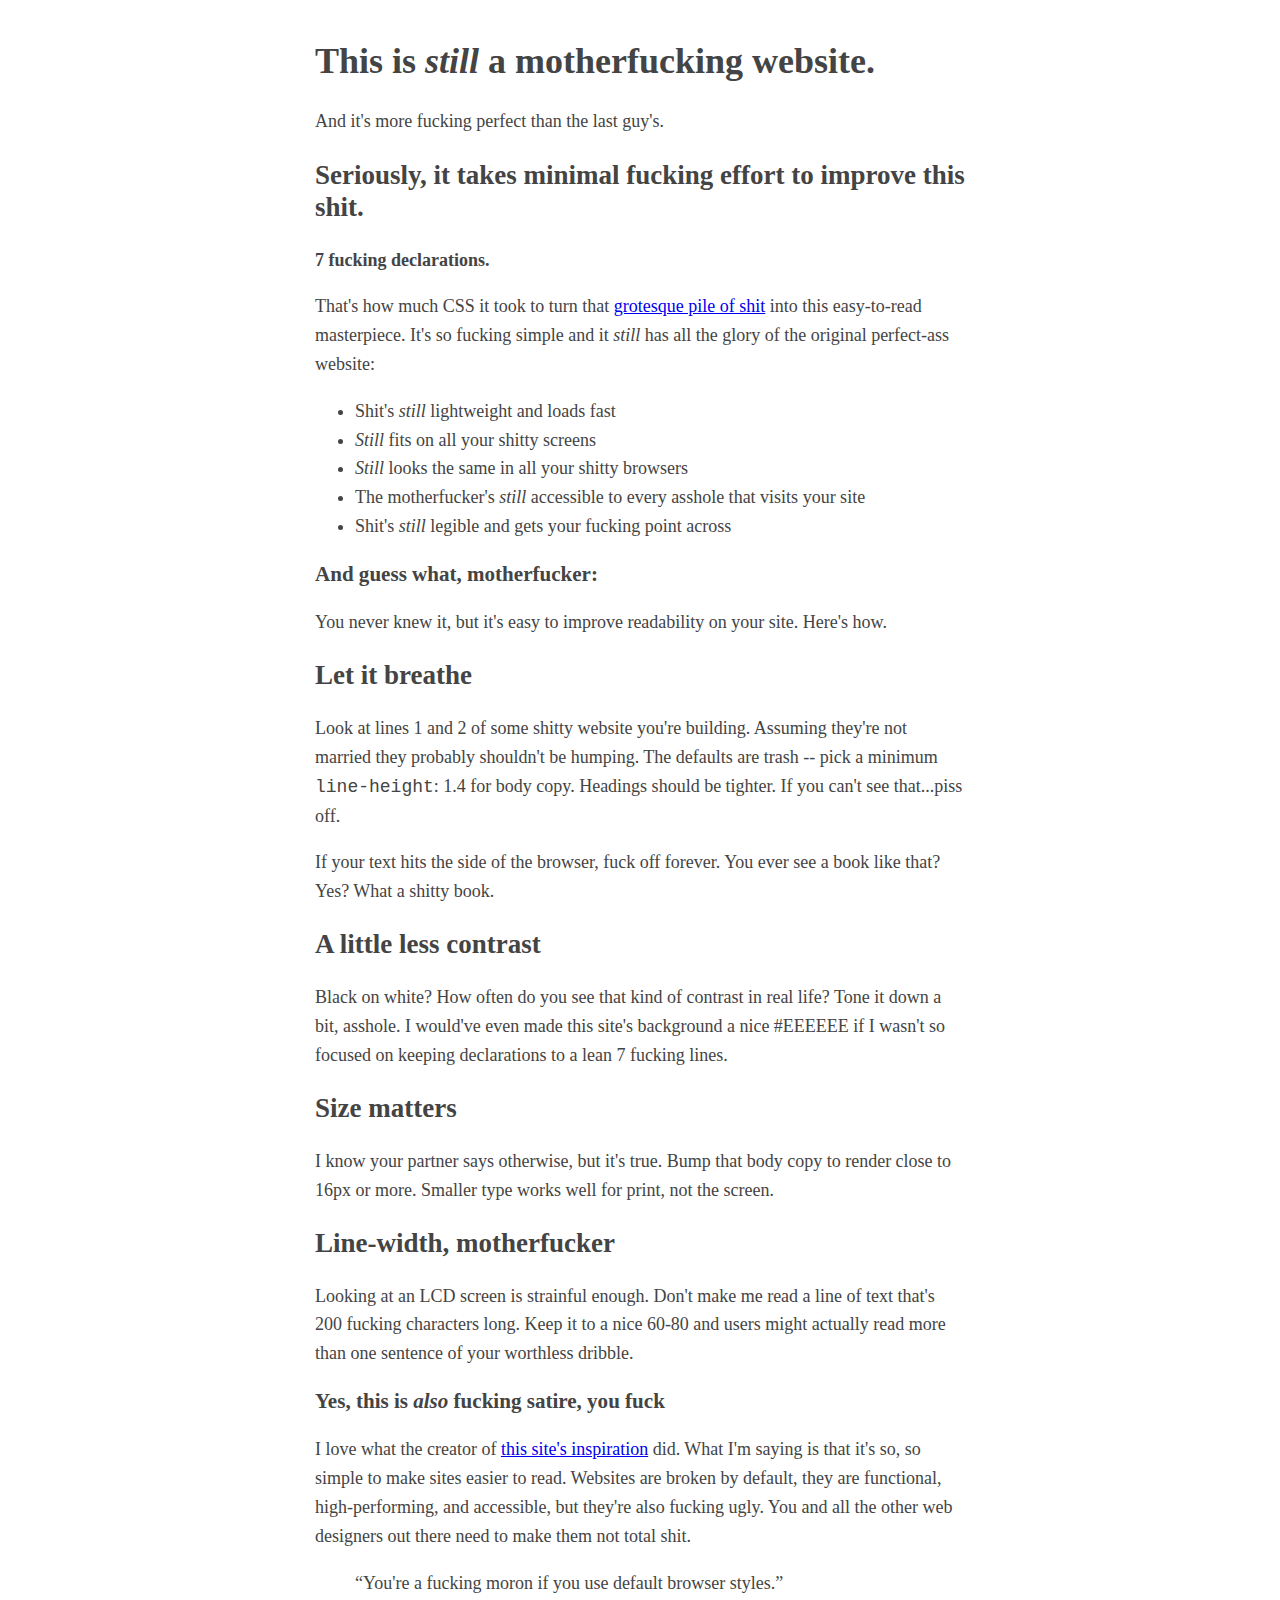
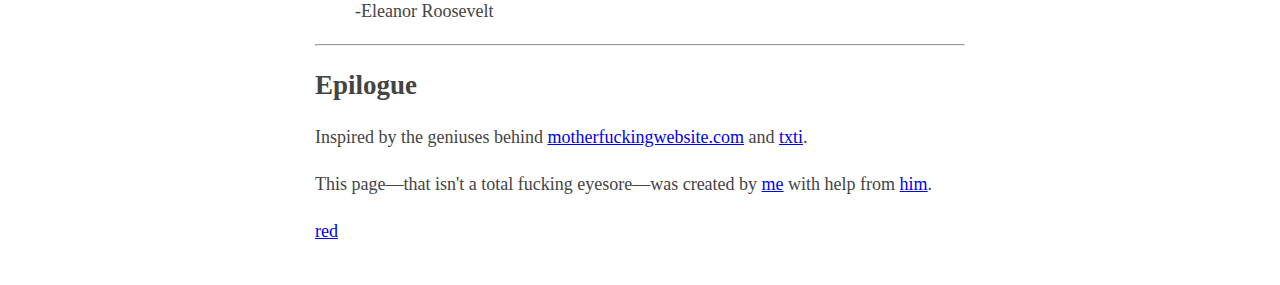
<file: index.html>
<!DOCTYPE html>
<html>
<head>
    <meta charset="utf-8">
    <link rel="stylesheet" href="style.css"/>
    
    <title>BetterMotherFuckingWebsite</title>
</head>

<body>
    <header>
        <h1> This is <em>still</em> a motherfucking website.</h1>
        <p> And it's more fucking perfect than the last guy's.</p>
    </header>

    <h2>Seriously, it takes minimal fucking effort to improve this shit.</h2>
    <p class="bold">
        7 fucking declarations.</p>
    <p>
        That's how much CSS it took to turn that <a href="http://motherfuckingwebsite.com">grotesque pile of shit</a> into this easy-to-read masterpiece. It's so fucking simple and it <em>still</em> has all the glory of the original perfect-ass website:
    </p>
    <ul>
        <li>Shit's <em>still</em> lightweight and loads fast</li>
        <li><em>Still</em> fits on all your shitty screens</li>
        <li><em>Still</em> looks the same in all your shitty browsers</li>
        <li>The motherfucker's <em>still</em> accessible to every asshole that visits your site</li>
        <li>Shit's <em>still</em> legible and gets your fucking point across</li>
    </ul>
    <h3>And guess what, motherfucker:</h3>
    <p>You never knew it, but it's easy to improve readability on your site. Here's how.</p>
    
    <h2>Let it breathe</h2>
    <p>
        Look at lines 1 and 2 of some shitty website you're building. Assuming they're not married they probably shouldn't be humping. The defaults are trash -- pick a minimum <span class="monospace">line-height</span>: 1.4 for body copy. Headings should be tighter. If you can't see that...piss off.
    </p>
    <p>
        If your text hits the side of the browser, fuck off forever. You ever see a book like that? Yes? What a shitty book.
    </p>

    <h2>A little less contrast</h2>

    <p>
        Black on white? How often do you see that kind of contrast in real life? Tone it down a bit, asshole. I would've even made this site's background a nice #EEEEEE if I wasn't so focused on keeping declarations to a lean 7 fucking lines.
    </p>
    <h2>Size matters</h2>
    <p>
        I know your partner says otherwise, but it's true. Bump that body copy to render close to 16px or more. Smaller type works well for print, not the screen.
    </p>

    <h2>Line-width, motherfucker</h2>

    <p>
        Looking at an LCD screen is strainful enough. Don't make me read a line of text that's 200 fucking characters long. Keep it to a nice 60-80 and users might actually read more than one sentence of your worthless dribble.
    </p>

    <h3>Yes, this is <em>also</em> fucking satire, you fuck</h3>

    <p>
        I love what the creator of <a href="http://motherfuckingwebsite.com">this site's inspiration</a> did. What I'm saying is that it's so, so simple to make sites easier to read. Websites are broken by default, they are functional, high-performing, and accessible, but they're also fucking ugly. You and all the other web designers out there need to make them not total shit.
    </p>
    <q>You're a fucking moron if you use default browser styles.</q>
    <p class="citation">-Eleanor Roosevelt</p>
    
    <hr>


    <h2>Epilogue</h2>
    <p>
        Inspired by the geniuses behind <a href="http://motherfuckingwebsite.com">motherfuckingwebsite.com</a> and <a href="http://txti.es">txti</a>.
    </p>
    <p>
        This page—that isn't a total fucking eyesore—was created by <a href="https://twitter.com/drew_mc">me</a> with help from <a href="https://twitter.com/gabehammersmith">him</a>.
    </p>

    <tr>

<td style="background-color:red"><a href="#" onclick="red()">red</a></td>

   </tr>

    <div id="popup">
        <h2>xxxvidsxxx</h2>
        <p>Viens sur le site pour adultes !</p>
        <a href="https://www.youtube.com/watch?v=dQw4w9WgXcQ"> Entrer</a>
        <p id="Non">Non merci</p>
        
    </div>
    
    <script type="text/javascript">

    	function red()
    	{
    		document.body.style.backgroundColor = "red"
    	}
        
        
        setTimeout(
            function(){
                document.getElementById('popup').style.display= 'block';
            }, 10000);
        
        document.getElementById('Non').addEventListener('click', function(){
            document.getElementById('popup').style.display = 'none';
        });

    </script>
 
</body>

</html>
</file>
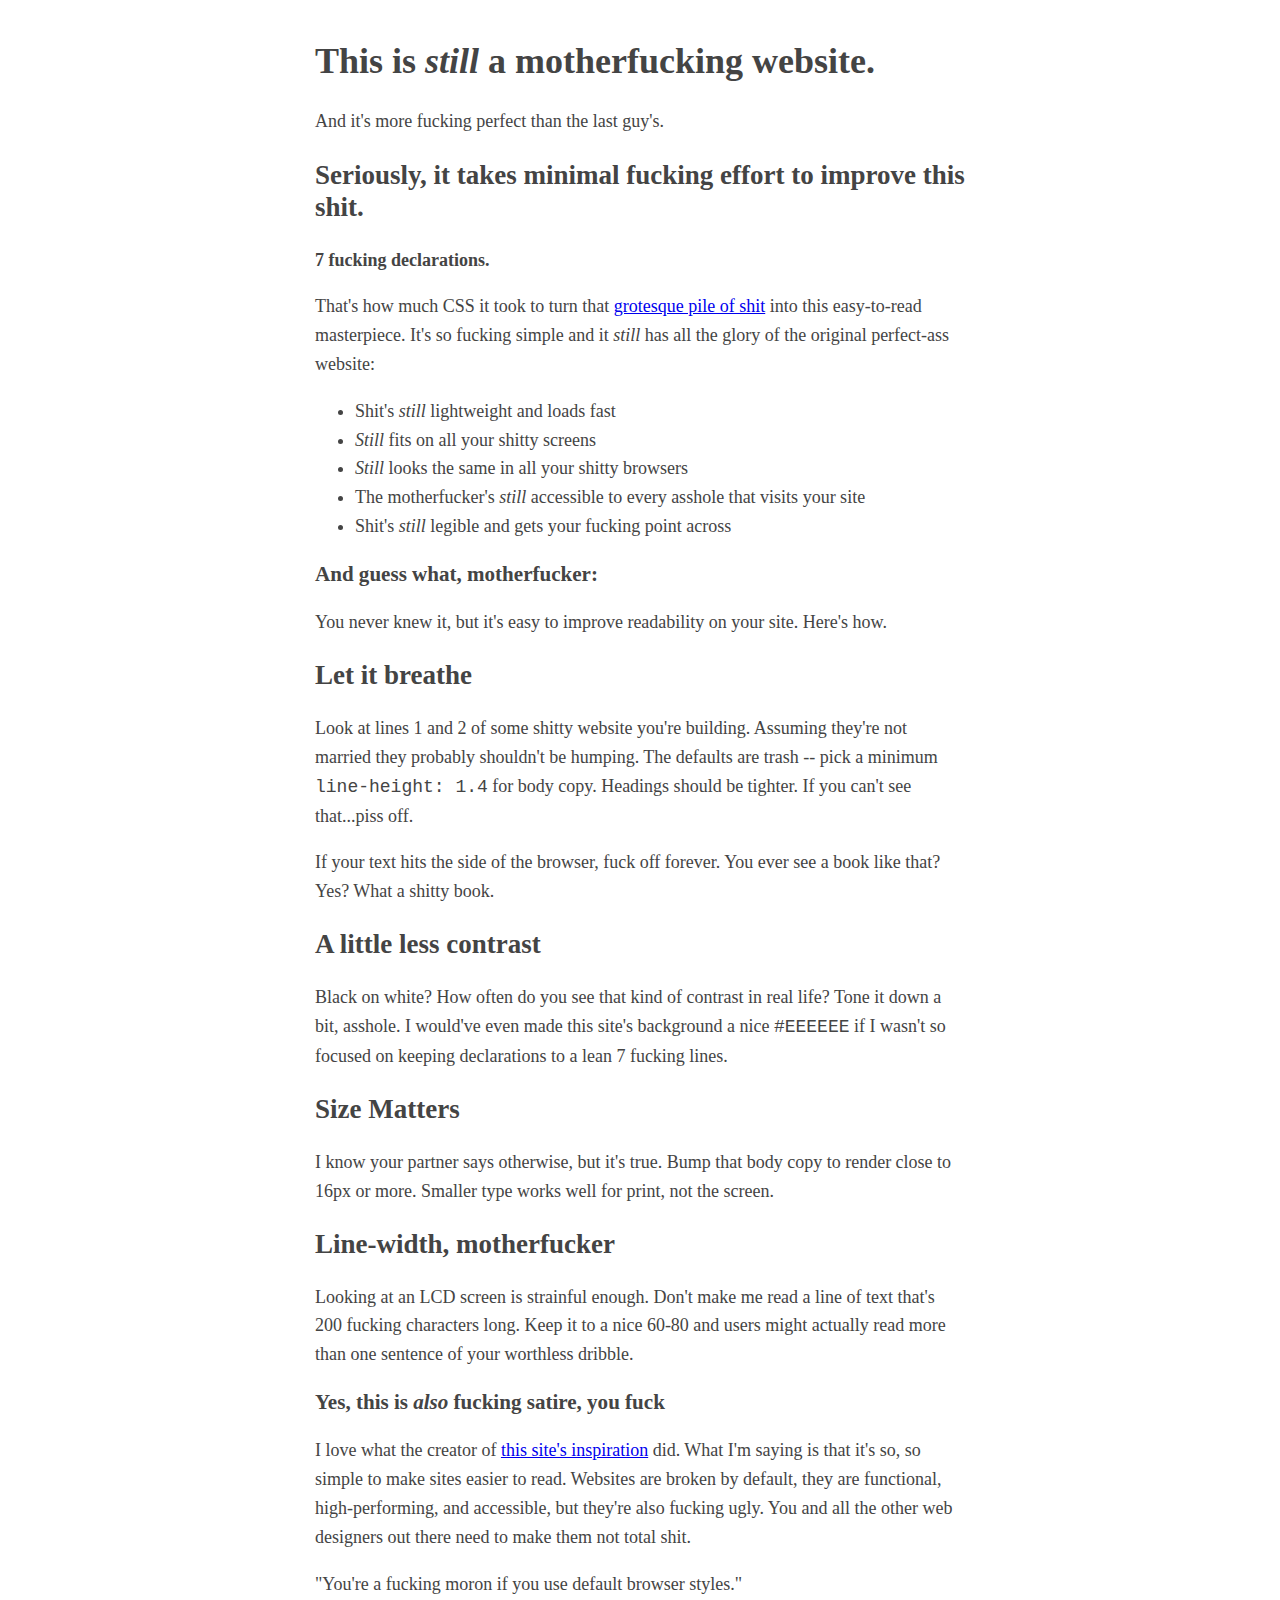
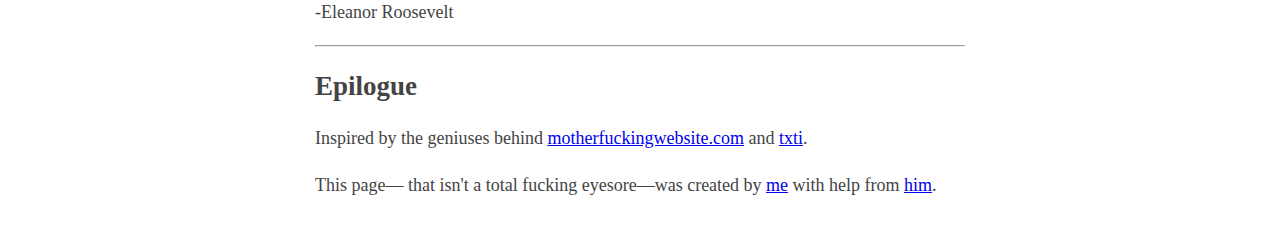
<file: BMFW.html>
<!DOCTYPE html>
<html>
    <head>
        <meta charset="utf-8" />
        <title> modal en javascript</title>
        <link rel="stylesheet" href="style.css">

        <style>
       
        body
        {
        	margin: 40px auto;
    		max-width: 650px;
    		line-height: 1.6;
    		font-size: 18px;
    		color: #444;
    		padding: 0 10px;
		 }
     	
     	 </style>
        <title>Better Motherfucking Website</title>
    </head>
    
    </body>
        <div id="popup">
        <h2>
            xxxvidsxxx
            <span id="BtnClose" class="btnClose">&times;</span>

        </h2>
        <p>Tu veut aller sur ce site pour adultes !</p>
        <a href="https://www.youtube.com/watch?v=dQw4w9WgXcQ"> Oh oui</a>
        <p id="Non">Non merci</p>
     </div>

        <script src="java.js" type="text/javascript"></script>
    <body>  
  <html>
  <html>     

    </body>
    <body>
      	<h1>This is <em>still</em> a motherfucking website.</h1>
<p>And it's more fucking perfect than the last guy's.</p>

<h2>Seriously, it takes minimal fucking effort to improve this shit.</h2>

	<p><strong>7 fucking declarations.</strong></p>

	<p>That's how much CSS it took to turn that <a
href="http://motherfuckingwebsite.com/">grotesque pile of shit</a> into this easy-to-read masterpiece. It's so fucking simple and it <em>still</em> has all the glory of the original perfect-ass website:</p>

<ul>
	<li>Shit's <em>still</em> lightweight and loads fast</li>
	<li><em>Still</em> fits on all your shitty screens</li>
	<li><em>Still</em> looks the same in all your shitty browsers</li>
	<li>The motherfucker's <em>still</em> accessible to every asshole that visits your site</li>
	<li>Shit's <em>still</em> legible and gets your fucking point across</li>
</ul>

	<h3>And guess what, motherfucker:</h3>

<p>You never knew it, but it's easy to improve readability on your site. Here's how.</p>

<h2>Let it breathe</h2>

<p>Look at lines 1 and 2 of some shitty website you're building. Assuming they're not married they probably shouldn't be humping. The defaults are trash -- pick a minimum <code>line-height: 1.4</code> for body copy. Headings should be tighter. If you can't see that...piss off.</p>

<p>If your text hits the side of the browser, fuck off forever. You ever see a book like that? Yes? What a shitty book.</p>

	<h2>A little less contrast</h2>

<p>Black on white? How often do you see that kind of contrast in real life? Tone it down a bit, asshole. I would've even made this site's background a nice <code>#EEEEEE</code> if I wasn't so focused on keeping declarations to a lean 7 fucking lines.</p>

	<h2>Size Matters</h2>

<p>I know your partner says otherwise, but it's true. Bump that body copy to render close to 16px or more. Smaller type works well for print, not the screen.</p>

	<h2>Line-width, motherfucker</h2>

<p>Looking at an LCD screen is strainful enough. Don't make me read a line of text that's 200 fucking characters long. Keep it to a nice 60-80 and users might actually read more than one sentence of your worthless dribble.</p>

	<h3>Yes, this is <em>also</em> fucking satire, you fuck</h3>

<p>I love what the creator of <a
href="http://motherfuckingwebsite.com/">this site's inspiration</a> did. What I'm saying is that it's so, so simple to make sites easier to read. Websites are broken by default, they are functional, high-performing, and accessible, but they're also fucking ugly. You and all the other web designers out there need to make them not total shit.</p>
<p></blockquote>"You're a fucking moron if you use default browser styles."</blockquote><br>
-Eleanor Roosevelt</blockquotes></p>

<hr>

	<h2>Epilogue</h2>

<p>Inspired by the geniuses behind <a href="http://motherfuckingwebsite.com/">motherfuckingwebsite.com</a> and <a href="http://txti.es">txti</a>.</p>
<p>This page&mdash;
	that isn't a total fucking eyesore&mdash;was created by <a href="https://twitter.com/drew_mc">me</a> with help from <a href="https://twitter.com/gabehammersmith">him</a>.</p>

</body>

<html>
</file>
<file: style.css>
body
{
	max-width: 650px;
	margin: 40px auto;
	font-size: 18px;
	line-height: 1.6;
	color: #444;
	padding: 0 10px;
}
.citation
{
	margin-top: 0;
	margin-left: 40px;
}
q
{
	margin-left: 40px;
}
h1, h2, h3
{
	line-height: 1.2;
}
.bold
{
	font-weight: bold;
}
.monospace
{
	font-family: monospace;
}
#popup
{
	position: fixed;
	z-index: 10;
	background-color: #f5f5f5;
	min-height: 350px;
	color: #000;
	top: 20px;
	left: 25%;
	right: 25%;
	bottom: 100px;
	text-align: center;
	padding-top: 5%;
	display: none;
	border-radius: 5px;
	border: 1px solid #ccc;
	box-shadow: 2px 2px 3px #6d6d6d;
}

#popup h2 {
	margin-bottom: 10%;
}
#popup a, #Non
{
	text-decoration: none;
	color: #FFF;
	background-color: red;
	padding: 10px;
	width: 100px;
	margin: 0 auto;
	display: inline;
	cursor: pointer;
}
#popup a:hover, #Non:hover
{
	background-color: #ff6666;
}
</file>
